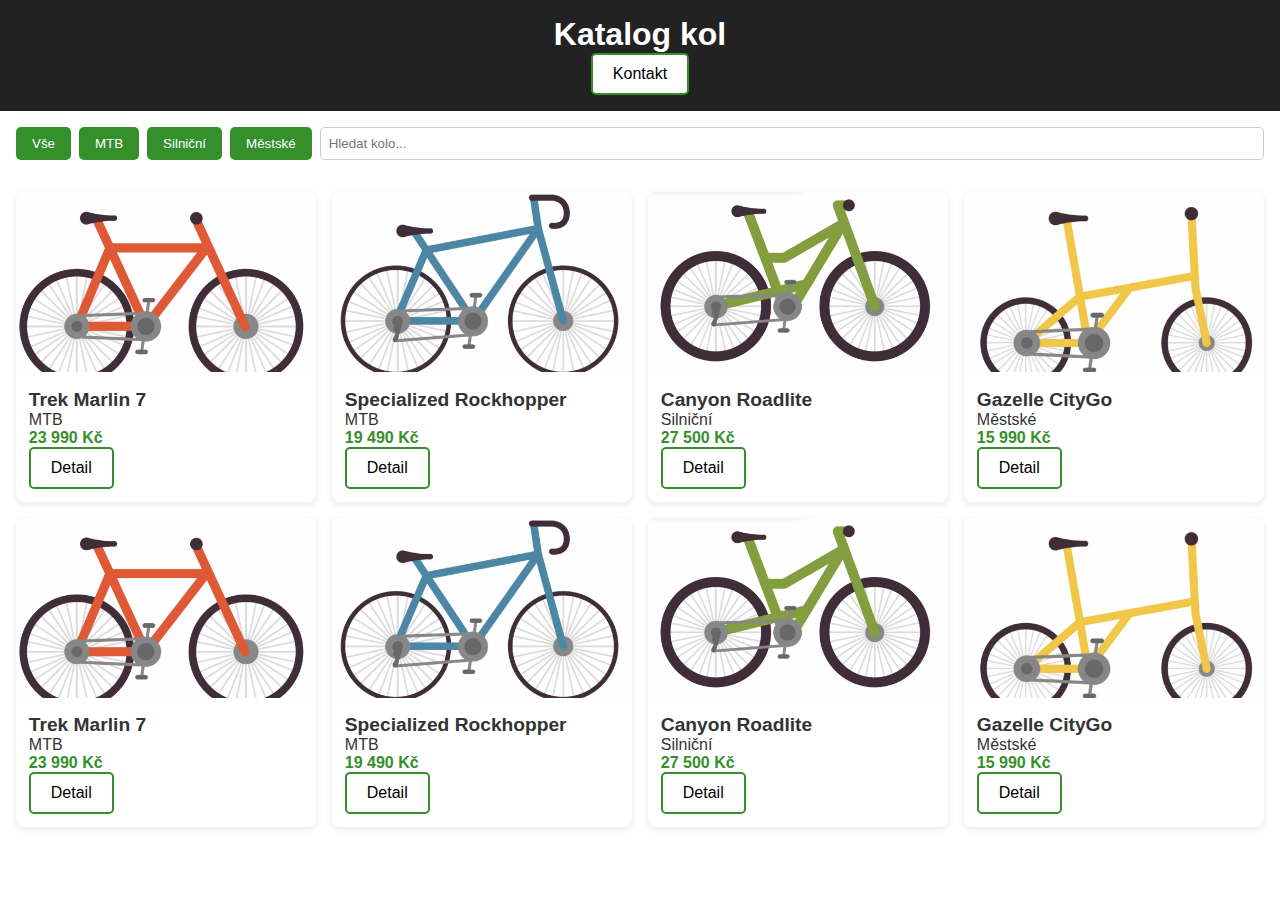
<file: index.html>
<!DOCTYPE html>
<html lang="cs">
<head>
  <meta charset="UTF-8">
  <meta name="viewport" content="width=device-width, initial-scale=1.0">
  <title>Katalog kol</title>
  <link rel="stylesheet" href="style.css">
</head>
<body>
  <header>
    <h1>Katalog kol</h1>
    <nav>
      <a href="contact.html">Kontakt</a>
    </nav>
  </header>

  <section class="filters">
    <button onclick="filterBikes('all')">Vše</button>
    <button onclick="filterBikes('MTB')">MTB</button>
    <button onclick="filterBikes('Silniční')">Silniční</button>
    <button onclick="filterBikes('Městské')">Městské</button>

    <input 
    type="text" 
    id="searchBox" 
    placeholder="Hledat kolo..." 
    onkeyup="searchBikes()"
  >
  </section>

  <main>
    <div id="bikes-grid" class="grid"></div>
  </main>

  <script src="script.js"></script>
</body>
</html>
</file>
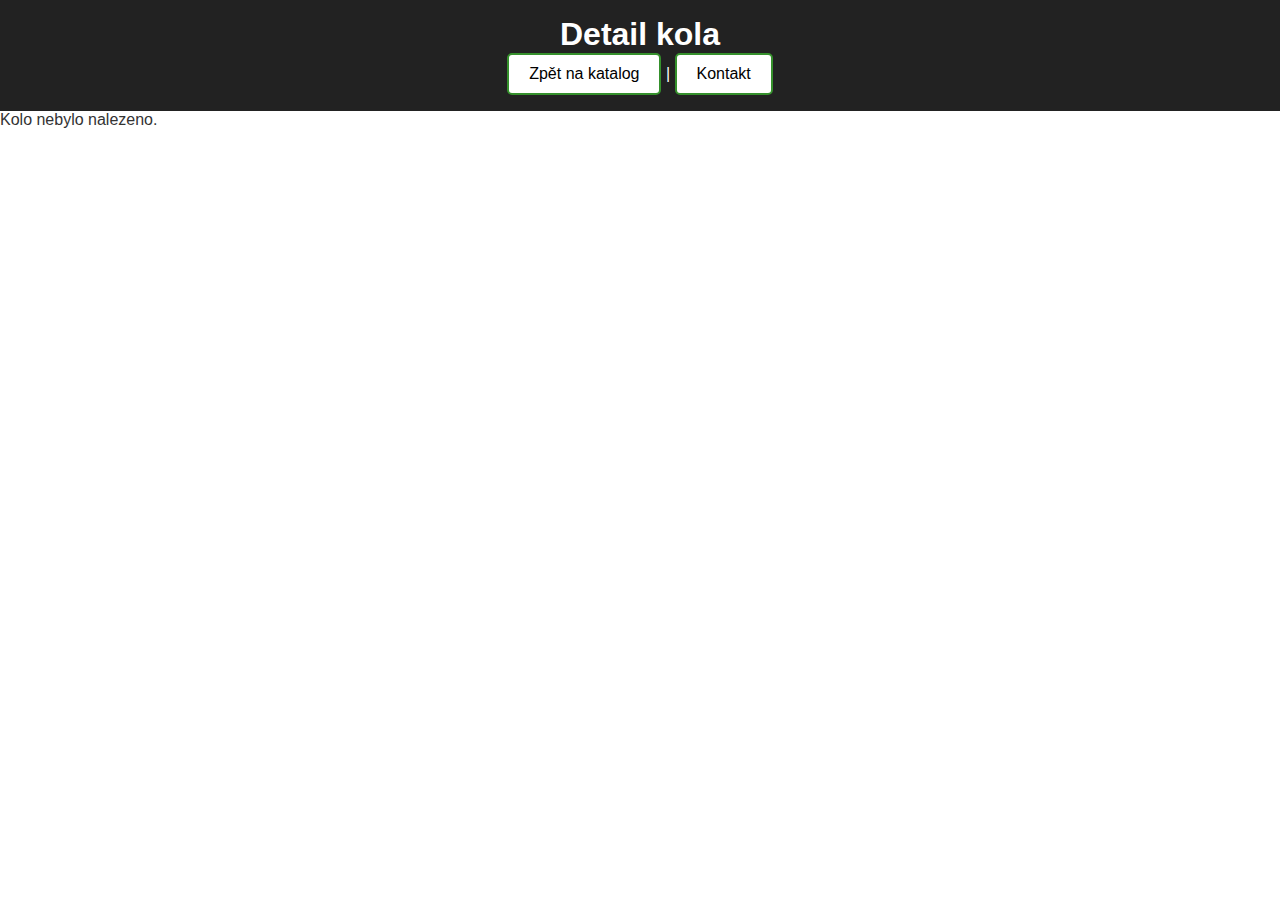
<file: bike.html>
<!DOCTYPE html>
<html lang="cs">
<head>
  <meta charset="UTF-8">
  <meta name="viewport" content="width=device-width, initial-scale=1.0">
  <title>Detail kola</title>
  <link rel="stylesheet" href="style.css">
</head>
<body>
  <header>
    <h1>Detail kola</h1>
    <nav>
      <a href="index.html">Zpět na katalog</a> |
      <a href="contact.html">Kontakt</a>
    </nav>
  </header>

  <main id="bike-detail" class="detail"></main>

  <script src="detail.js"></script>
</body>
</html>
</file>
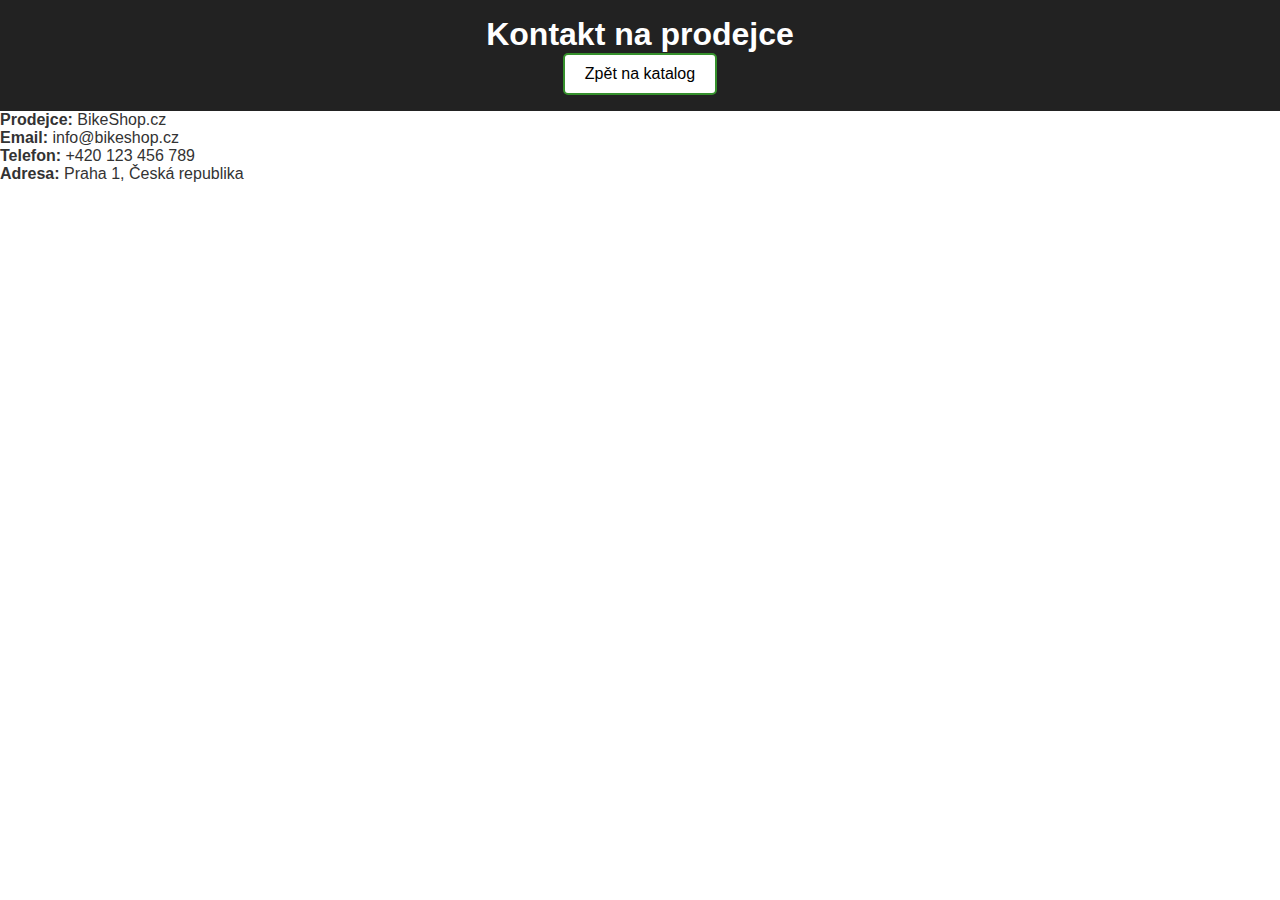
<file: contact.html>
<!DOCTYPE html>
<html lang="cs">
<head>
  <meta charset="UTF-8">
  <meta name="viewport" content="width=device-width, initial-scale=1.0">
  <title>Kontakt</title>
  <link rel="stylesheet" href="style.css">
</head>
<body>
  <header>
    <h1>Kontakt na prodejce</h1>
    <nav>
      <a href="index.html">Zpět na katalog</a>
    </nav>
  </header>

  <main class="contact">
    <p><strong>Prodejce:</strong> BikeShop.cz</p>
    <p><strong>Email:</strong> info@bikeshop.cz</p>
    <p><strong>Telefon:</strong> +420 123 456 789</p>
    <p><strong>Adresa:</strong> Praha 1, Česká republika</p>
  </main>
</body>
</html>
</file>
<file: style.css>
:root{
    font-size: 1rem;
    --primary-color: hsl(115, 53%, 37%);
    --primary-color-dark: hsl(115, 53%, 25%);
    --secondary-color: hsl(0, 0%, 100%);
	--transparent-color: hsla(0, 0%, 0%, 0);
    --black-color: hsl(0, 0%, 0%);
    --gray-color: hsl(0, 0%, 50%);
}

* {
    margin: 0;
    padding: 0;
    box-sizing: border-box;
	scroll-behavior: smooth;
}

body {
  font-family: Arial, sans-serif;
  margin: 0;
  background: var(--secondary-color);
  color: #333;
}

header {
  background: #222;
  color: var(--secondary-color);
  padding: 1rem;
  text-align: center;
}

.grid {
  display: grid;
  grid-template-columns: repeat(auto-fit, minmax(250px, 1fr));
  gap: 1rem;
  padding: 1rem;
}

.card {
  background: var(--secondary-color);
  border-radius: 8px;
  overflow: hidden;
  box-shadow: 0 2px 6px rgba(0,0,0,0.1);
  transition: transform 0.2s;
}

.card:hover {
  transform: translateY(-5px);
}

.card img {
  width: 100%;
  height: 180px;
  object-fit: cover;
}

.card-content {
  padding: 0.8rem;
}

.card-content h2 {
  margin: 0;
  font-size: 1.2rem;
}

.price {
  font-weight: bold;
  color: var(--primary-color);
}

.filters {
  display: flex;
  flex-wrap: wrap;
  gap: 0.5rem;
  padding: 1rem;
  justify-content: center;
}

.filters button {
  padding: 0.5rem 1rem;
  border: none;
  background: var(--primary-color);
  color: white;
  border-radius: 5px;
  cursor: pointer;
}

.filters button:hover {
  background: var(--primary-color-dark);
}

#searchBox {
  padding: 0.5rem;
  flex: 1;
  min-width: 200px;
  border: 1px solid #ccc;
  border-radius: 5px;
}

a:link, a:visited {
  background-color: white;
  color: black;
  border: 2px solid var(--primary-color);
  padding: 10px 20px;
  text-align: center;
  text-decoration: none;
  display: inline-block;
  border-radius: 5px;
}

a:hover, a:active {
  background-color: var(--primary-color);
  color: white;
}
</file>
